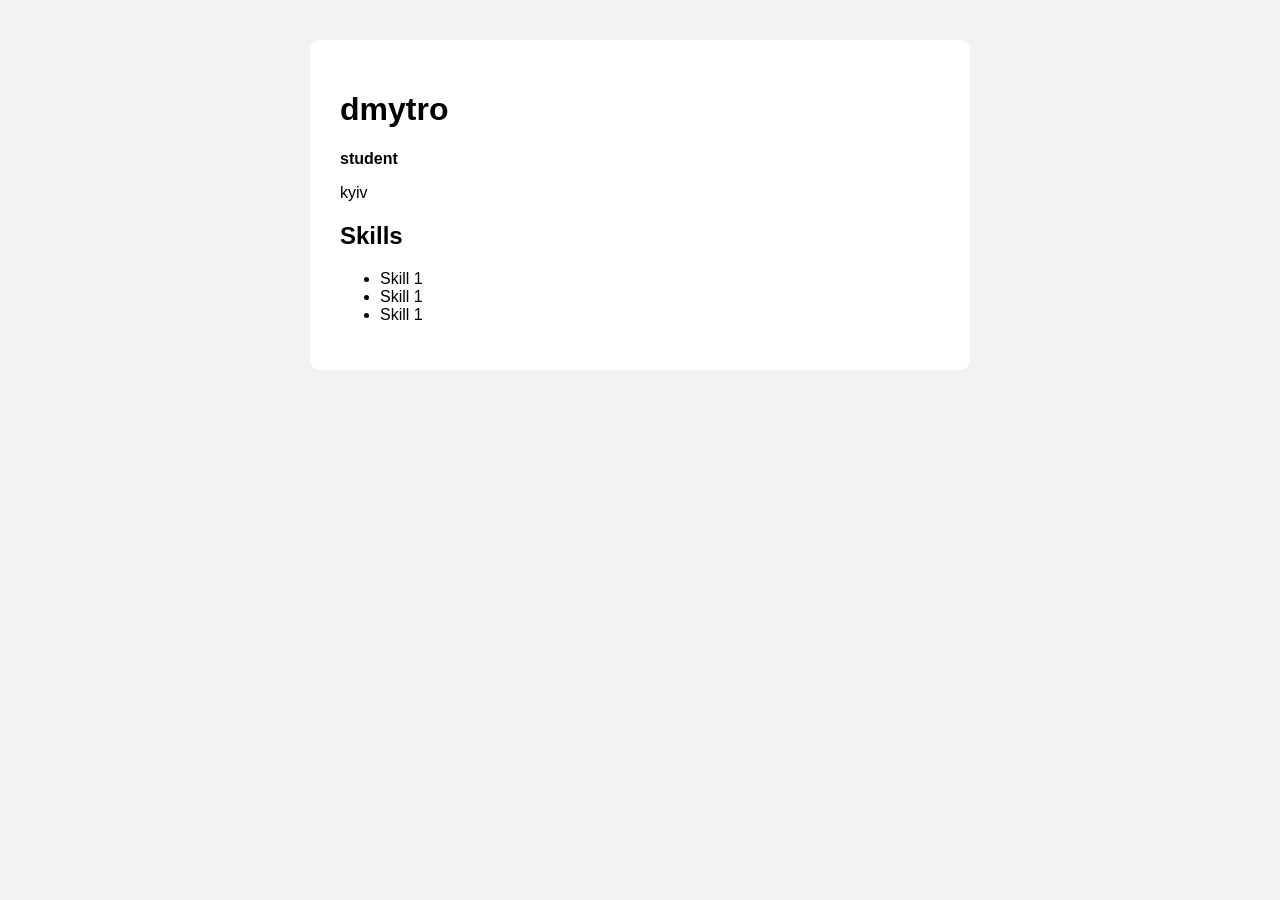
<file: pr_10/index.html>
<!DOCTYPE html>
<html lang="en">
<head>
    <meta charset="UTF-8">
    <title>Title</title>
    <link rel="stylesheet" href="style.css">
</head>
<body>
<main class="profile">
    <h1 id="profile-name">Student's name</h1>
    <p class="profile-role">Student's personal information</p>
    <p id="profile-city">Location not specified</p>
    <h2>Skills</h2>
    <ul id="profile-skills">
        <li class="skill">Skill 1</li>
        <li class="skill">Skill 1</li>
        <li class="skill">Skill 1</li>
    </ul>
</main>

<script src="pr_10.js"></script>
</body>
</html>
</file>
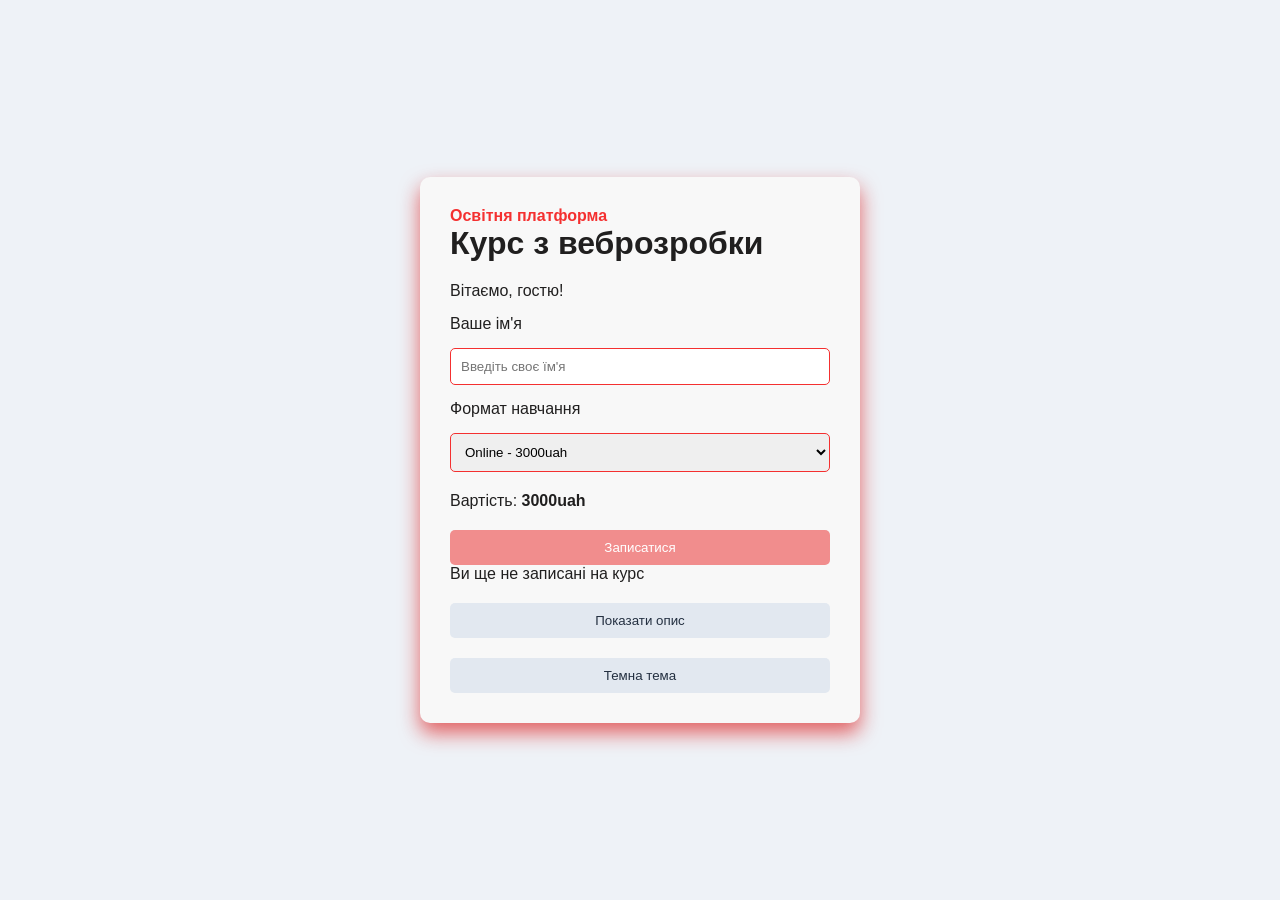
<file: pr_11/index.html>
<!DOCTYPE html>
<html lang="en">
<head>
    <meta charset="UTF-8">
    <meta name="viewport" content="width=device-width, initial-scale=1.0">
    <title>Document</title>
    <link rel="stylesheet" href="style.css">
</head>
<body>
<main class="course-card" id="card">
    <p class="tag">Освітня платформа</p>
    <h1>Курс з веброзробки</h1>
    <p id="welcome">Вітаємо, гостю!</p>
    <label for="studentName">Ваше ім'я</label>
    <input id="studentName" type="text" placeholder="Введіть своє їм'я">
    <label for="format">Формат навчання</label>
    <select id="format">
        <option value="3000">Online - 3000uah</option>
        <option value="2000">Offline - 2000грн</option>
    </select>
    <p class="cost">Вартість: <strong id="strong">3000uah</strong></p>
    <button id="enrollBtn">Записатися</button>
    <p id="status">Ви ще не записані на курс</p>
    <button id="detailsBtn" class="secondary">Показати опис</button>
    <p class="hidden" id="details">Практичний курс з вебпрограмування</p>
    <button id="themeBtn" class="secondary">Темна тема</button>
</main>
<script src="script.js"></script>
</body>
</html>
</file>
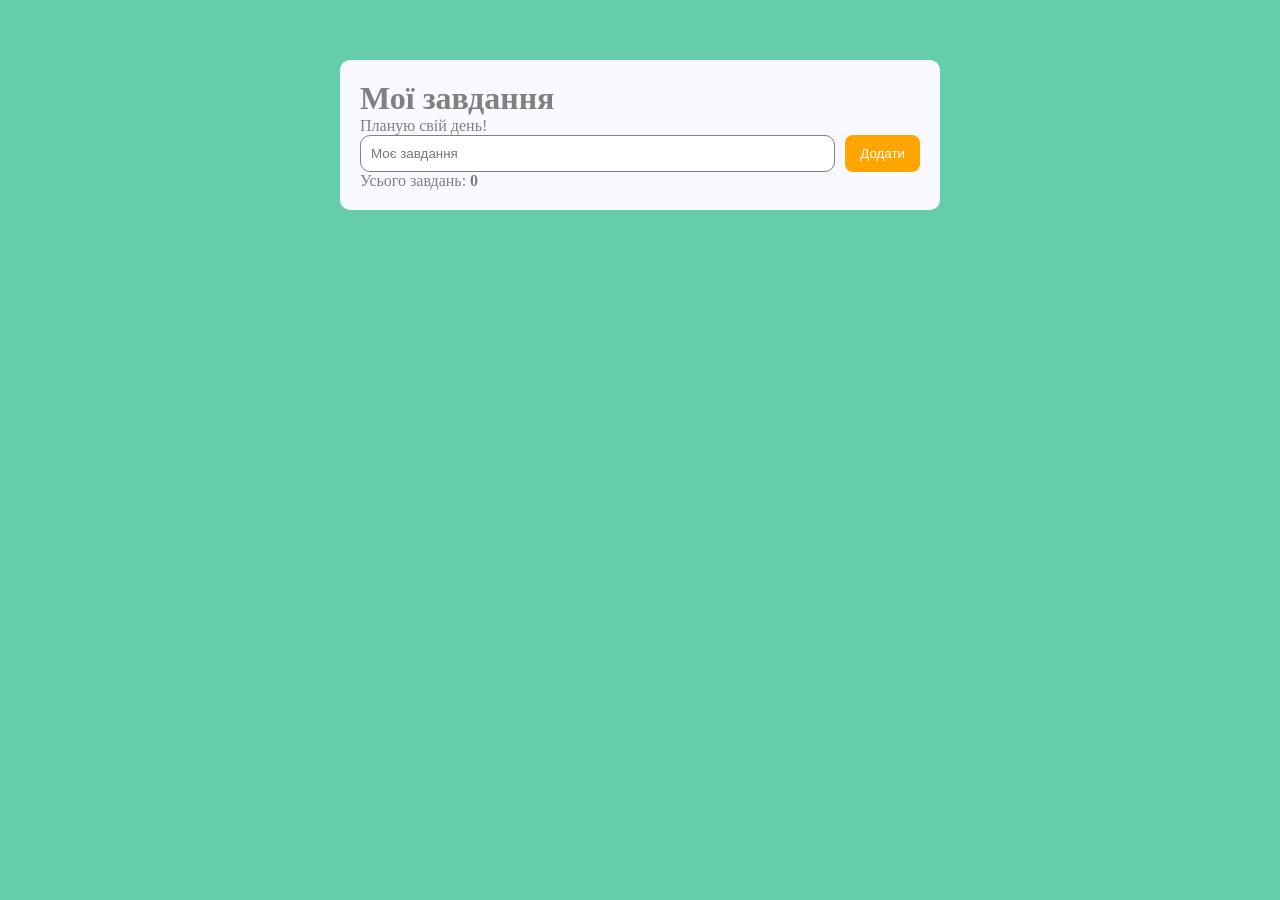
<file: pr_12/index.html>
<!DOCTYPE html>
<html lang="en">
<head>
    <meta charset="UTF-8">
    <meta name="viewport" content="width=device-width, initial-scale=1.0">
    <title>Document</title>
    <link rel="stylesheet" href="style.css">
</head>
<body>
<main class="app">
    <h1>Мої завдання</h1>
    <p>Планую свій день!</p>
    <div class="form-row">
        <input id="taskInput" type="text" placeholder="Моє завдання">
        <button id="addButton" type="button">Додати</button>
    </div>
    <div>
        <p>Усього завдань: <strong id="taskCounter">0</strong></p>
        <ul id="taskList"></ul>
    </div>
</main>
<script src="script.js"></script>
</body>
</html>
</file>
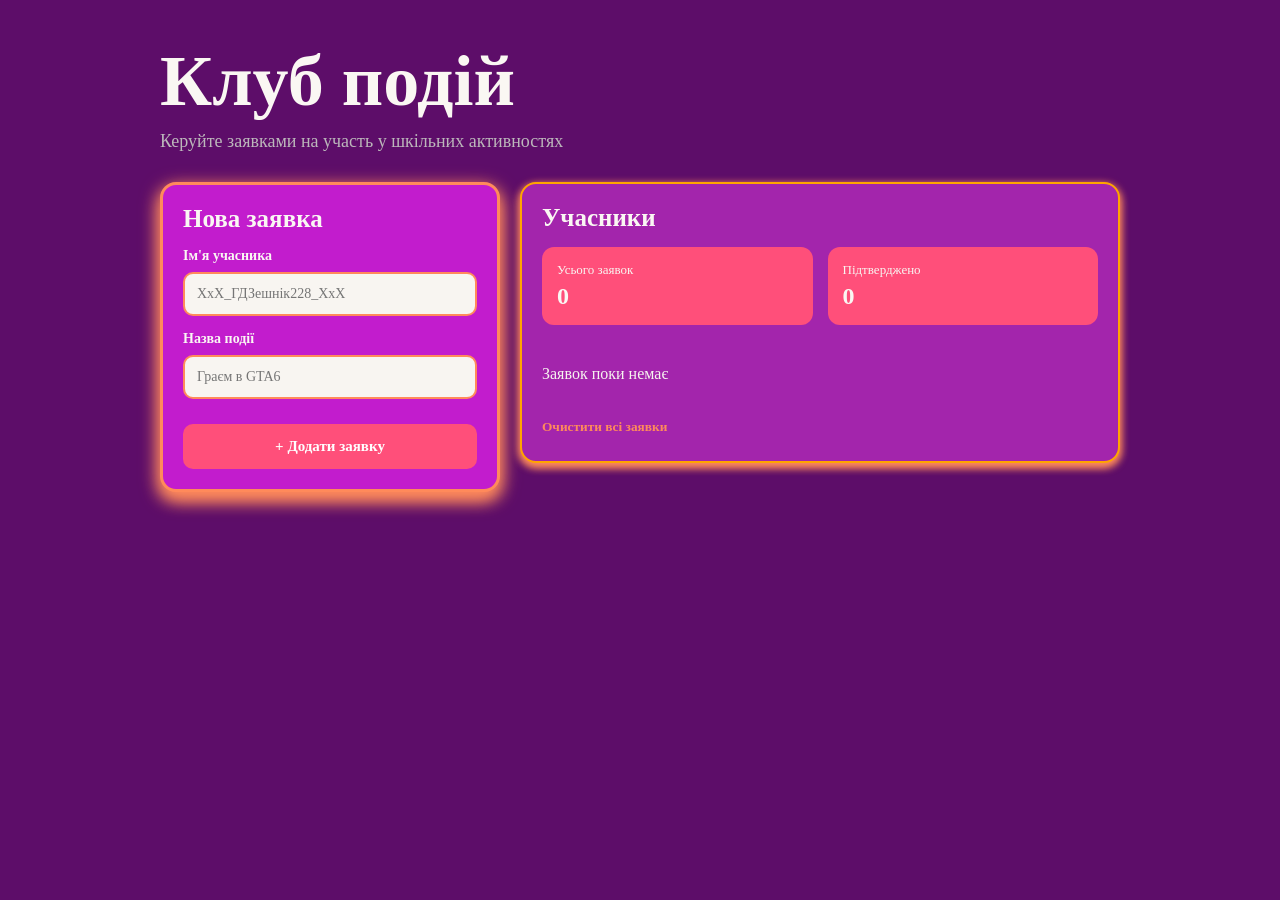
<file: pr_13 Practice/index.html>
<!DOCTYPE html>
<html lang="en">
<head>
    <meta charset="UTF-8">
    <meta name="viewport" content="width=device-width, initial-scale=1.0">
    <title>Document</title>
    <link rel="stylesheet" href="style.css">
</head>
<body>
<main class="app">
    <div class="header">
        <h1>Клуб подій</h1>
        <p class="subtitle">Керуйте заявками на участь у шкільних активностях</p>
    </div>
    <div class="content">
        <div class="form-card">
            <h2>Нова заявка</h2>
            <label for="nameInput">Ім'я учасника</label>
            <input id="nameInput" type="text" placeholder="ХхХ_ГДЗешнік228_ХхХ">

            <label for="eventInput">Назва події</label>
            <input id="eventInput" type="text" placeholder="Граєм в GTA6">

            <p id="errorText" class="error hidden">Заповніть обидва поля!</p>

            <button id="addBtn" type="button">+ Додати заявку</button>
        </div>
        <div class="list-card">
            <h2>Учасники</h2>
            <div class="stats-row">
                <div class="stat-box">
                    <span>Усього заявок</span>
                    <strong id="totalCounter">0</strong>
                </div>
                <div class="stat-box">
                    <span>Підтверджено</span>
                    <strong id="confirmedCounter">0</strong>
                </div>
            </div>

            <p id="emptyText" class="empty-msg">Заявок поки немає</p>
            <ul id="requestList"></ul>

            <button id="clearBtn" class="clear-btn" type="button">Очистити всі заявки</button>
        </div>
    </div>
</main>
<script src="script.js"></script>
</body>
</html>
</file>
<file: pr_10/style.css>
body{
    font-family: Arial, Helvetica, sans-serif;
    background: #f2f2f2;
    margin: 0;
    padding: 40px;
}
.profile{
    max-width: 600px;
    margin: 0 auto;
    background: #fff;
    padding: 30px;
    border-radius: 10px;
}
.profile a{
    text-decoration: none;
    display: inline-block;
    margin-top: 20px;
}
</file>
<file: pr_11/style.css>
* {
    box-sizing: border-box;
    margin: 0;
    padding: 0;
}
body {
    min-height: 100vh;
    display: flex;
    flex-direction: column;
    align-items: center;
    justify-content: center;
    font-family: 'Montserrat', sans-serif;
    background: #eef2f7;
    color: #201f1f
}
.course-card{
    width: min(440px, 90vh);
    padding: 30px;
    background: #f8f8f8;
    border-radius: 10px;
    box-shadow: 0 10px 20px rgba(220,21,21,0.65);
}
.tag{
    font-weight: bold;
    color: #f43030;
}
label{
    display: block;
    margin: 15px 0;
}
input, select, button{
    width: 100%;
    padding: 10px;
    border-radius: 5px;
}
input, select{
    border: 1px solid #f43030;
}
button{
    margin-top: 20px;
    border: none;
    background: #f18d8d;
    color: #fff;
    cursor: pointer;
}
.secondary{
    background: #e2e8f0;
    color: #243041;
}
.hidden{
    display: none;
}
.success {
    font-weight: bold;
    color: #e42a2a;
}
.dark{
    background: #1e1e1e;
    color: #eaeaea;
}
.dark, .success {
    background: #475569;
    color: #ffffff;
}

#welcome, .cost {
    margin-top: 20px;
}
</file>
<file: pr_12/style.css>
*{
    box-sizing: border-box;
    margin: 0;
    padding: 0;
    text-decoration: none;
    list-style: none;
}
body{
    background: mediumaquamarine;
    color: gray;
}
.app{
    max-width: 600px;
    margin: 60px auto;
    padding: 20px;
    background-color: ghostwhite;
    border-radius: 10px;
}
.form-row{
    display: flex;
    gap: 10px;
}
input{
    flex: 1;
    min-width: 0px;
    padding: 10px;
    border-radius: 10px;
    border: 1px solid gray;
}
button{
    padding: 10px 15px;
    border: none;
    border-radius: 8px;
    background: orange;
    color: white;
    cursor: pointer;
}

.task{
    display: flex;
    align-items: center;
    gap: 10px;
    padding: 10px 0;
    border-bottom: 1px solid gray;
}
.task-text{
    flex: 1;
    overflow-wrap: anywhere;
}
.task.done task-text{
    text-decoration: line-through;
    color: limegreen;
}
.edit-btn{
    background-color: #b17d1c;
}
.delete-btn{
    background: #e74c3c;
}
</file>
<file: pr_13 Practice/style.css>
*{
    box-sizing: border-box;
    margin: 0;
    padding: 0;
    text-decoration: none;
    list-style: none;
    font-family: Bahnschrift, serif;
}
body{
    min-height: 100vh;
    font-family: 'Montserrat', Arial, sans-serif;
    background: #5d0d69;
    color: #faf7f3;
    padding: 40px 20px;
}
.app{
    max-width: 960px;
    margin: 0 auto;
}
.header{
    margin-bottom: 30px;
}
h1{
    font-size: 72px;
    margin-bottom: 8px;
}
.subtitle{
    font-size: 18px;
    color: #bcb7bb;
}
.content{
    display: flex;
    gap: 20px;
    align-items: flex-start;
}
.form-card{
    width: 340px;
    background: #c21ccd;
    padding: 20px;
    border-radius: 16px;
    border: 3px solid #FF8A5B;
    box-shadow: 0 8px 16px 0 #FF8A5B, 0 6px 20px 0 #FF8A5B;
}
.list-card{
    flex: 1;
    background: #a325ac;
    padding: 20px;
    border-radius: 16px;
    border: 2px solid orange;
    box-shadow: 0 4px 8px 0 #FF8A5B, 0 3px 10px 0 #FF8A5B;
}
h2{
    font-size: 25px;
    margin-bottom: 15px;
}
label{
    display: block;
    font-size: 14px;
    font-weight: bold;
    margin: 15px 0 8px;
}
input{
    width: 100%;
    padding: 12px;
    border-radius: 10px;
    border: 2px solid #FF8A5B;
    background: #f8f5f1;
    font-size: 14px;
}
button{
    padding: 10px 16px;
    border: none;
    border-radius: 10px;
    cursor: pointer;
    font-weight: bold;
    transition: 0.2s;
}
#addBtn{
    width: 100%;
    margin-top: 25px;
    padding: 14px;
    background: #FF4F7A;
    color: #ffffff;
    font-size: 15px;
}
#addBtn:hover{
    background: #c6224b;
}
.stats-row{
    display: flex;
    gap: 15px;
    margin-bottom: 20px;
}
.stat-box{
    flex: 1;
    background: #FF4F7A;
    padding: 15px;
    border-radius: 12px;
}
.stat-box span{
    display: block;
    font-size: 13px;
    color: #f8f5f1;
    margin-bottom: 5px;
}
.stat-box strong{
    font-size: 24px;
}
.request-item{
    display: flex;
    justify-content: space-between;
    align-items: center;
    padding: 16px;
    border: 1px solid #FF4F7A;
    background-color: #FF8A5B;
    border-radius: 12px;
    margin-bottom: 12px;
}
.request-item.confirmed{
    border-color: #27c6d5;
    background: #0F6B8A;
}
.item-info h3{
    font-size: 16px;
    margin-bottom: 4px;
}
.item-info p{
    font-size: 14px;
    color: #f8f5f1;
    margin-bottom: 8px;
}
.badge{
    display: inline-block;
    padding: 4px 12px;
    border-radius: 20px;
    font-size: 12px;
    font-weight: bold;
    background: #fef3c7;
    color: #92400e;
}
.request-item.confirmed .badge{
    background: #dcfce7;
    color: #166534;
}
.item-actions{
    display: flex;
    gap: 8px;
}
.confirm-btn{
    background: #eef2ff;
    color: #3b66df;
}
.confirm-btn:hover{
    background: #dbeafe;
}
.delete-btn{
    background: #fef2f2;
    color: #dc2626;
}
.delete-btn:hover{
    background: #fee2e2;
}
.clear-btn{
    background: transparent;
    color: #FF8A5B;
    padding: 6px 0;
    margin-top: 10px;
}
.clear-btn:hover{
    color: #ff5b1a;
}
.empty-msg{
    color: #f6f3ef;
    padding: 20px 0;
}
.error{
    color: #ff9300;
    font-size: 13px;
    margin-top: 12px;
    font-weight: bold;
}
.hidden{
    display: none;
}
</file>
